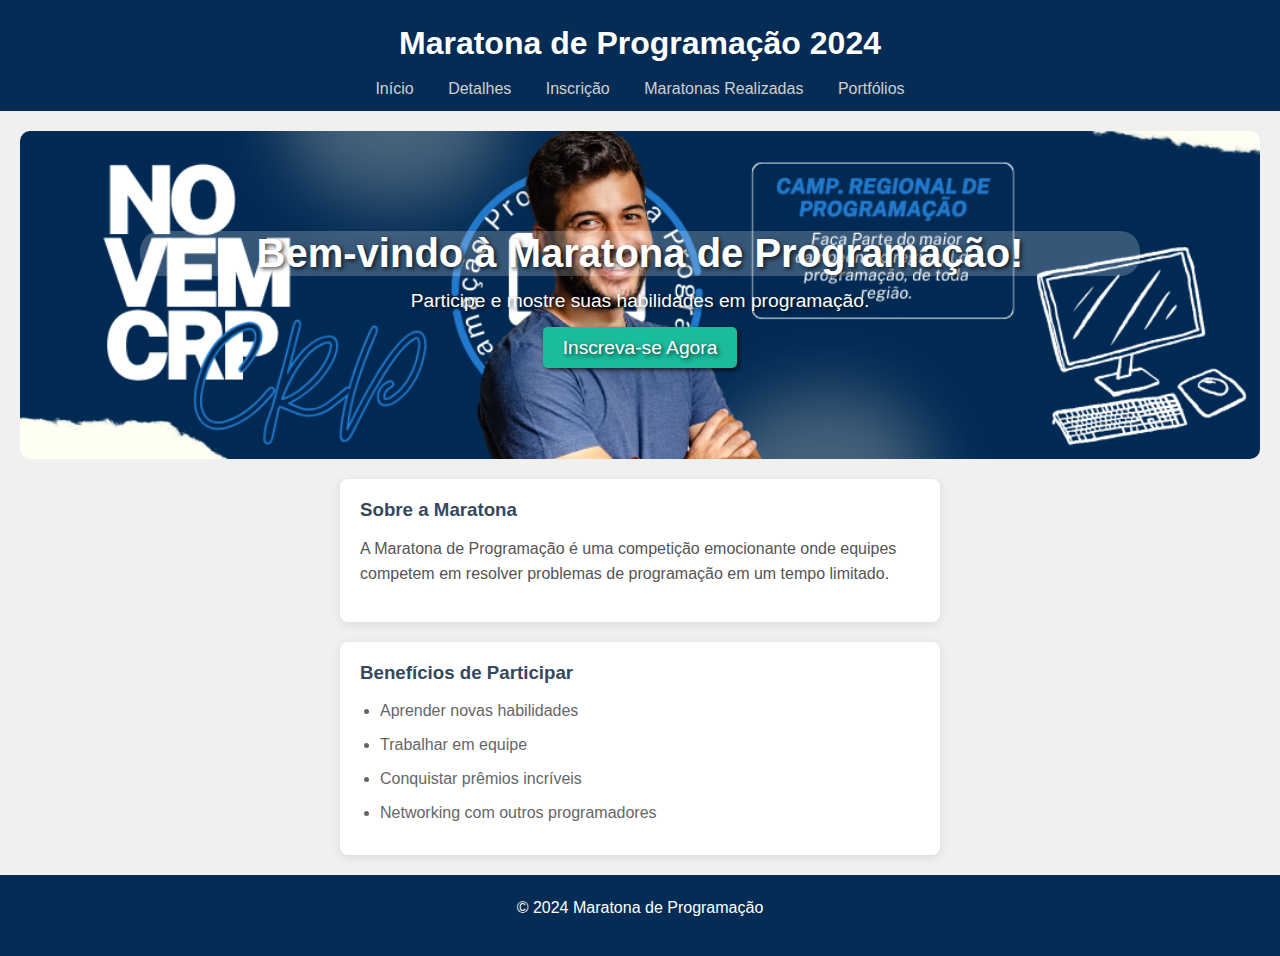
<file: index.html>
<!DOCTYPE html>
<html lang="pt-BR">
<link rel="stylesheet" href="styles.css">
</head>

<body>


    <header>
        <div class="logo">
            <h1>Maratona de Programação 2024</h1>
        </div>
        <nav>
            <ul>
                <li><a href="index.html">Início</a></li>
                <li><a href="detalhes.html">Detalhes</a></li>
                <li><a href="inscricao.html">Inscrição</a></li>
                <li><a href="realizadas.html">Maratonas Realizadas</a></li>
                <li><a href="/Portifolio/portifolios.html">Portfólios</a></li>
            </ul>
        </nav>
    </header>

    <main>
        <section class="banner">
            <h2>Bem-vindo à Maratona de Programação!</h2>
            <p>Participe e mostre suas habilidades em programação.</p>
            <a href="inscricao.html" class="btn-inscrever">Inscreva-se Agora</a>
        </section>

        <section class="informacoes">
            <h3>Sobre a Maratona</h3>
            <p>A Maratona de Programação é uma competição emocionante onde equipes competem em resolver problemas de programação em um tempo limitado.</p>
        </section>

        <section class="beneficios">
            <h3>Benefícios de Participar</h3>
            <ul>
                <li>Aprender novas habilidades</li>
                <li>Trabalhar em equipe</li>
                <li>Conquistar prêmios incríveis</li>
                <li>Networking com outros programadores</li>
            </ul>
        </section>
    </main>

    <footer>
        <p>&copy; 2024 Maratona de Programação</p>
    </footer>
</body>

</html>
</file>
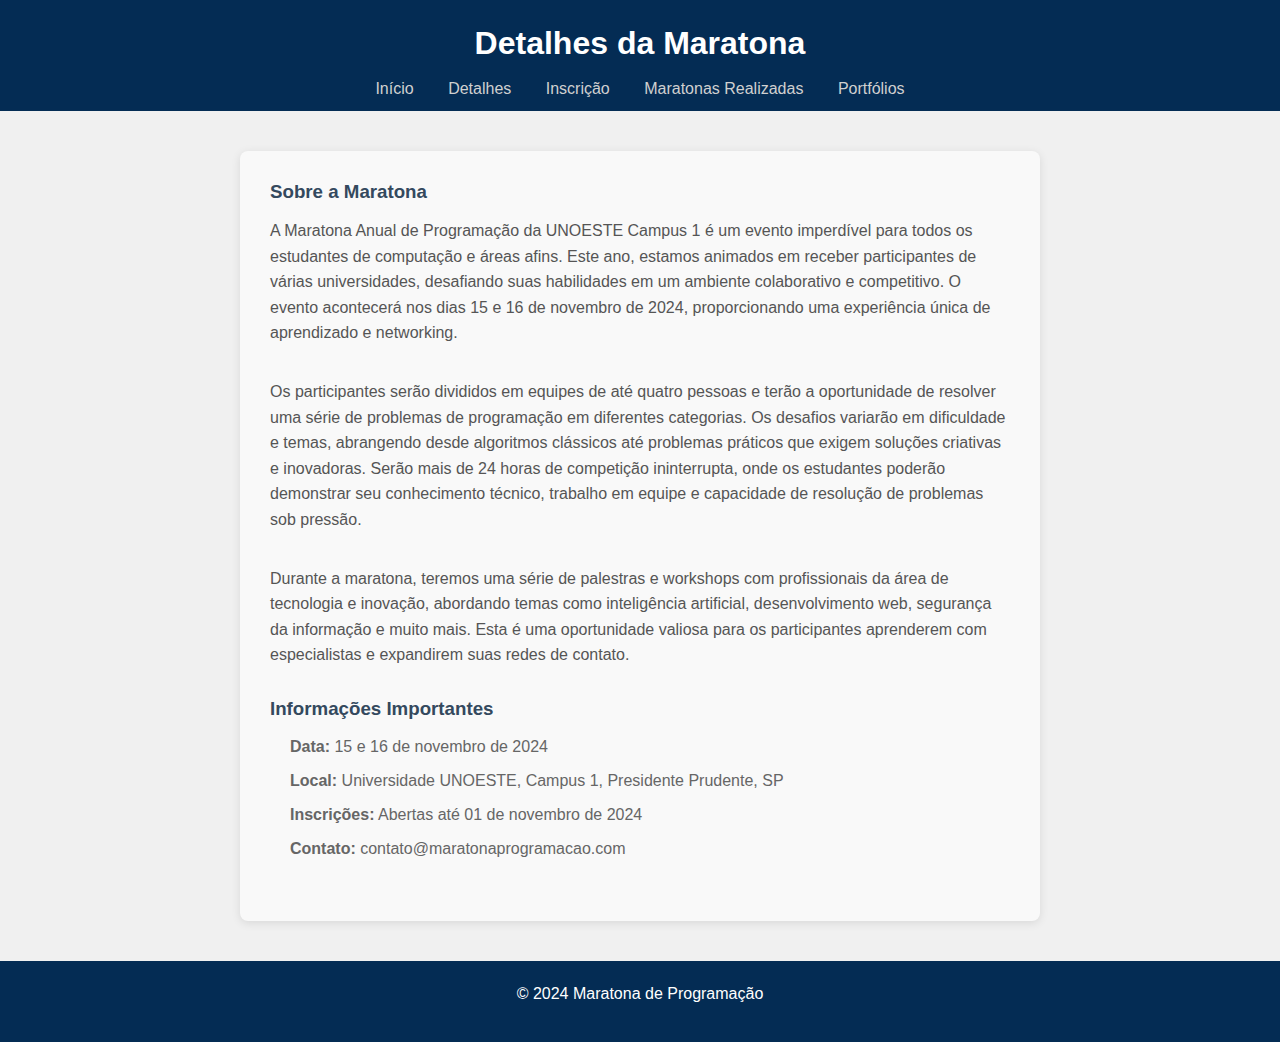
<file: detalhes.html>
<!DOCTYPE html>
<html lang="pt-BR">

<head>
    <meta charset="UTF-8">
    <meta name="viewport" content="width=device-width, initial-scale=1.0">
    <title>Detalhes da Maratona</title>
    <link rel="stylesheet" href="styles.css">
</head>

<body>
    <header>
        <div class="logo">
            <h1>Detalhes da Maratona</h1>
        </div>
        <nav>
            <ul>
                <li><a href="index.html">Início</a></li>
                <li><a href="detalhes.html">Detalhes</a></li>
                <li><a href="inscricao.html">Inscrição</a></li>
                <li><a href="realizadas.html">Maratonas Realizadas</a></li>
                <li><a href="/Portifolio/portifolios.html">Portfólios</a></li>
            </ul>
        </nav>
    </header>

    <main>
        <section class="detalhes">
            <div class="descricao">
                <h3>Sobre a Maratona</h3>
                <p>A Maratona Anual de Programação da UNOESTE Campus 1 é um evento imperdível para todos os estudantes de computação e áreas afins. Este ano, estamos animados em receber participantes de várias universidades, desafiando suas habilidades em
                    um ambiente colaborativo e competitivo. O evento acontecerá nos dias 15 e 16 de novembro de 2024, proporcionando uma experiência única de aprendizado e networking.</p><br>
                <p>Os participantes serão divididos em equipes de até quatro pessoas e terão a oportunidade de resolver uma série de problemas de programação em diferentes categorias. Os desafios variarão em dificuldade e temas, abrangendo desde algoritmos
                    clássicos até problemas práticos que exigem soluções criativas e inovadoras. Serão mais de 24 horas de competição ininterrupta, onde os estudantes poderão demonstrar seu conhecimento técnico, trabalho em equipe e capacidade de resolução
                    de problemas sob pressão.</p><br>
                <p>Durante a maratona, teremos uma série de palestras e workshops com profissionais da área de tecnologia e inovação, abordando temas como inteligência artificial, desenvolvimento web, segurança da informação e muito mais. Esta é uma oportunidade
                    valiosa para os participantes aprenderem com especialistas e expandirem suas redes de contato.</p>
            </div>

            <div class="info">
                <h3>Informações Importantes</h3>
                <ul>
                    <li><strong>Data:</strong> 15 e 16 de novembro de 2024</li>
                    <li><strong>Local:</strong> Universidade UNOESTE, Campus 1, Presidente Prudente, SP</li>
                    <li><strong>Inscrições:</strong> Abertas até 01 de novembro de 2024</li>
                    <li><strong>Contato:</strong> contato@maratonaprogramacao.com</li>
                </ul>
            </div>
        </section>

    </main>

    <footer>
        <p>&copy; 2024 Maratona de Programação</p>
    </footer>
</body>

</html>
</file>
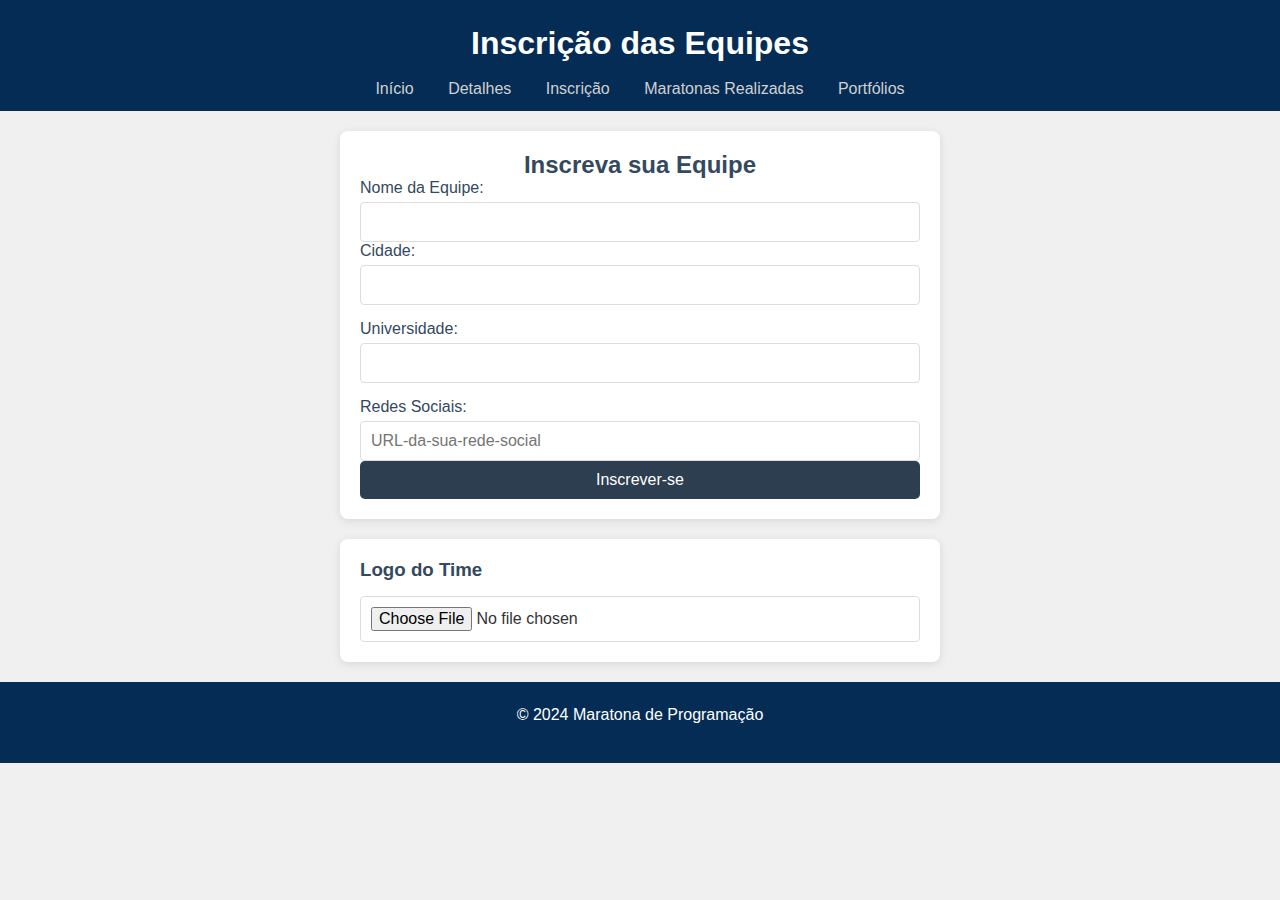
<file: inscricao.html>
<!DOCTYPE html>
<html lang="pt-BR">

<head>
    <meta charset="UTF-8">
    <meta name="viewport" content="width=device-width, initial-scale=1.0">
    <title>Inscrição das Equipes</title>
    <link rel="stylesheet" href="styles.css">
</head>

<body>
    <header>
        <div class="logo">
            <h1>Inscrição das Equipes</h1>
        </div>
        <nav>
            <ul>
                <li><a href="index.html">Início</a></li>
                <li><a href="detalhes.html">Detalhes</a></li>
                <li><a href="inscricao.html">Inscrição</a></li>
                <li><a href="realizadas.html">Maratonas Realizadas</a></li>
                <li><a href="/Portifolio/portifolios.html">Portfólios</a></li>
            </ul>
        </nav>
    </header>

    <main>
        <section class="inscricao">
            <h2>Inscreva sua Equipe</h2>
            <form action="#" method="POST">
                <label for="nome-equipe">Nome da Equipe:</label>
                <input type="text" id="nome-equipe" name="nome-equipe" required>

                <div class="form-group">
                    <label for="cidade">Cidade:</label>
                    <input type="text" id="cidade" name="cidade" list="cidades" required>
                    <datalist id="cidades">
                        <option value="Presidente Bernardes"></option>
                        <option value="Presidente Epitácio"></option>
                        <option value="Presidente Venceslau"></option>
                        <option value="Quatá"></option>
                        <option value="Rancharia"></option>
                        <option value="Regente Feijó"></option>
                        <option value="Ribeirão dos Índios"></option>
                        <option value="Rinópolis"></option>
                        <option value="Sagres"></option>
                        <option value="Sandovalina"></option>
                        <option value="Santa Inês"></option>
                        <option value="Santo Anastácio"></option>
                        <option value="Santo Expedito"></option>
                        <option value="Santo Inácio"></option>
                        <option value="Taciba"></option>
                        <option value="Tarabai"></option>
                        <option value="OUTRA"></option>
                    </datalist>
                </div>

                <div class="form-group">
                    <label for="universidade">Universidade:</label>
                    <input type="text" id="universidade" name="universidade" list="universidades" required>
                    <datalist id="universidades">
                        <option value="Uniguairacá"></option>
                        <option value="FIAETPP"></option>
                        <option value="UNOESTE"></option>
                        <option value="UNIFIL"></option>
                        <option value="UNESP"></option>
                        <option value="UNIMAR"></option>
                        <option value="UNICESUMAR"></option>
                        <option value="UNISANTA"></option>
                    </datalist>
                </div>

                <label for="redes-sociais">Redes Sociais:</label>
                <input type="url" id="redes-sociais" name="redes-sociais" placeholder="URL-da-sua-rede-social" required>

                <button type="submit">Inscrever-se</button>
            </form>
        </section>

        <div class="logo-container">
            <h3>Logo do Time</h3>
            <div class="logo-upload">
                <input type="file" accept="image/*">
            </div>
        </div>
    </main>

    <footer>
        <p>&copy; 2024 Maratona de Programação</p>
    </footer>
</body>

</html>
</file>
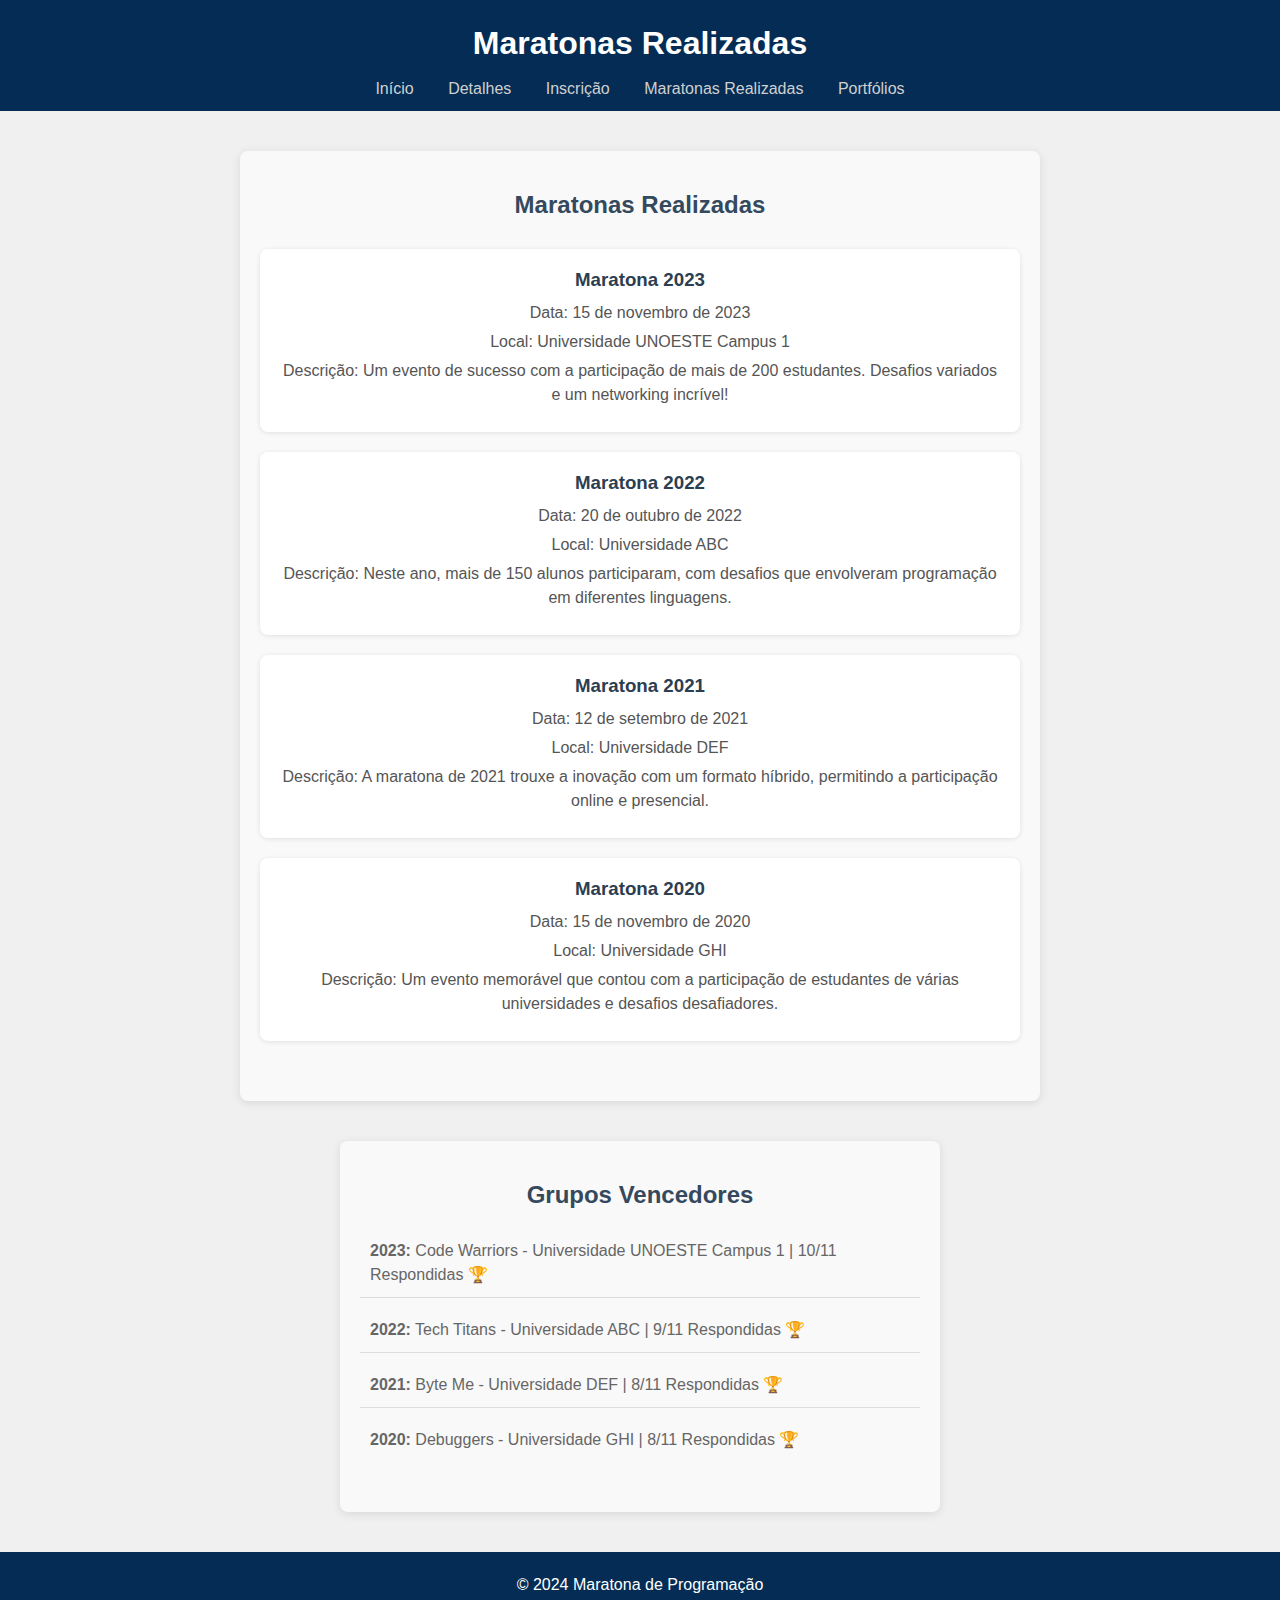
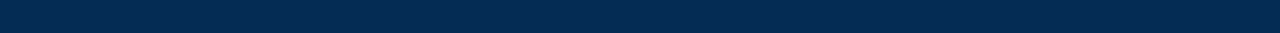
<file: realizadas.html>
<!DOCTYPE html>
<html lang="pt-BR">

<head>
    <meta charset="UTF-8">
    <meta name="viewport" content="width=device-width, initial-scale=1.0">
    <title>Maratonas Realizadas</title>
    <link rel="stylesheet" href="styles.css">
</head>

<body>
    <header>
        <div class="logo">
            <h1>Maratonas Realizadas</h1>
        </div>
        <nav>
            <ul>
                <li><a href="index.html">Início</a></li>
                <li><a href="detalhes.html">Detalhes</a></li>
                <li><a href="inscricao.html">Inscrição</a></li>
                <li><a href="realizadas.html">Maratonas Realizadas</a></li>
                <li><a href="/Portifolio/portifolios.html">Portfólios</a></li>
            </ul>
        </nav>
    </header>

    <main>
        <section class="maratonas-realizadas">
            <h2>Maratonas Realizadas</h2>

            <div class="maratona">
                <h3>Maratona 2023</h3>
                <p>Data: 15 de novembro de 2023</p>
                <p>Local: Universidade UNOESTE Campus 1</p>
                <p>Descrição: Um evento de sucesso com a participação de mais de 200 estudantes. Desafios variados e um networking incrível!</p>
            </div>

            <div class="maratona">
                <h3>Maratona 2022</h3>
                <p>Data: 20 de outubro de 2022</p>
                <p>Local: Universidade ABC</p>
                <p>Descrição: Neste ano, mais de 150 alunos participaram, com desafios que envolveram programação em diferentes linguagens.</p>
            </div>

            <div class="maratona">
                <h3>Maratona 2021</h3>
                <p>Data: 12 de setembro de 2021</p>
                <p>Local: Universidade DEF</p>
                <p>Descrição: A maratona de 2021 trouxe a inovação com um formato híbrido, permitindo a participação online e presencial.</p>
            </div>

            <div class="maratona">
                <h3>Maratona 2020</h3>
                <p>Data: 15 de novembro de 2020</p>
                <p>Local: Universidade GHI</p>
                <p>Descrição: Um evento memorável que contou com a participação de estudantes de várias universidades e desafios desafiadores.</p>
            </div>
        </section>
        <section class="grupos-vencedores">
            <h2>Grupos Vencedores</h2>
            <ul>
                <li><strong>2023:</strong> Code Warriors - Universidade UNOESTE Campus 1 | 10/11 Respondidas 🏆</li>
                <li><strong>2022:</strong> Tech Titans - Universidade ABC | 9/11 Respondidas 🏆</li>
                <li><strong>2021:</strong> Byte Me - Universidade DEF | 8/11 Respondidas 🏆</li>
                <li><strong>2020:</strong> Debuggers - Universidade GHI | 8/11 Respondidas 🏆</li>
            </ul>
        </section>
    </main>

    <footer>
        <p>&copy; 2024 Maratona de Programação</p>
    </footer>
</body>

</html>
</file>
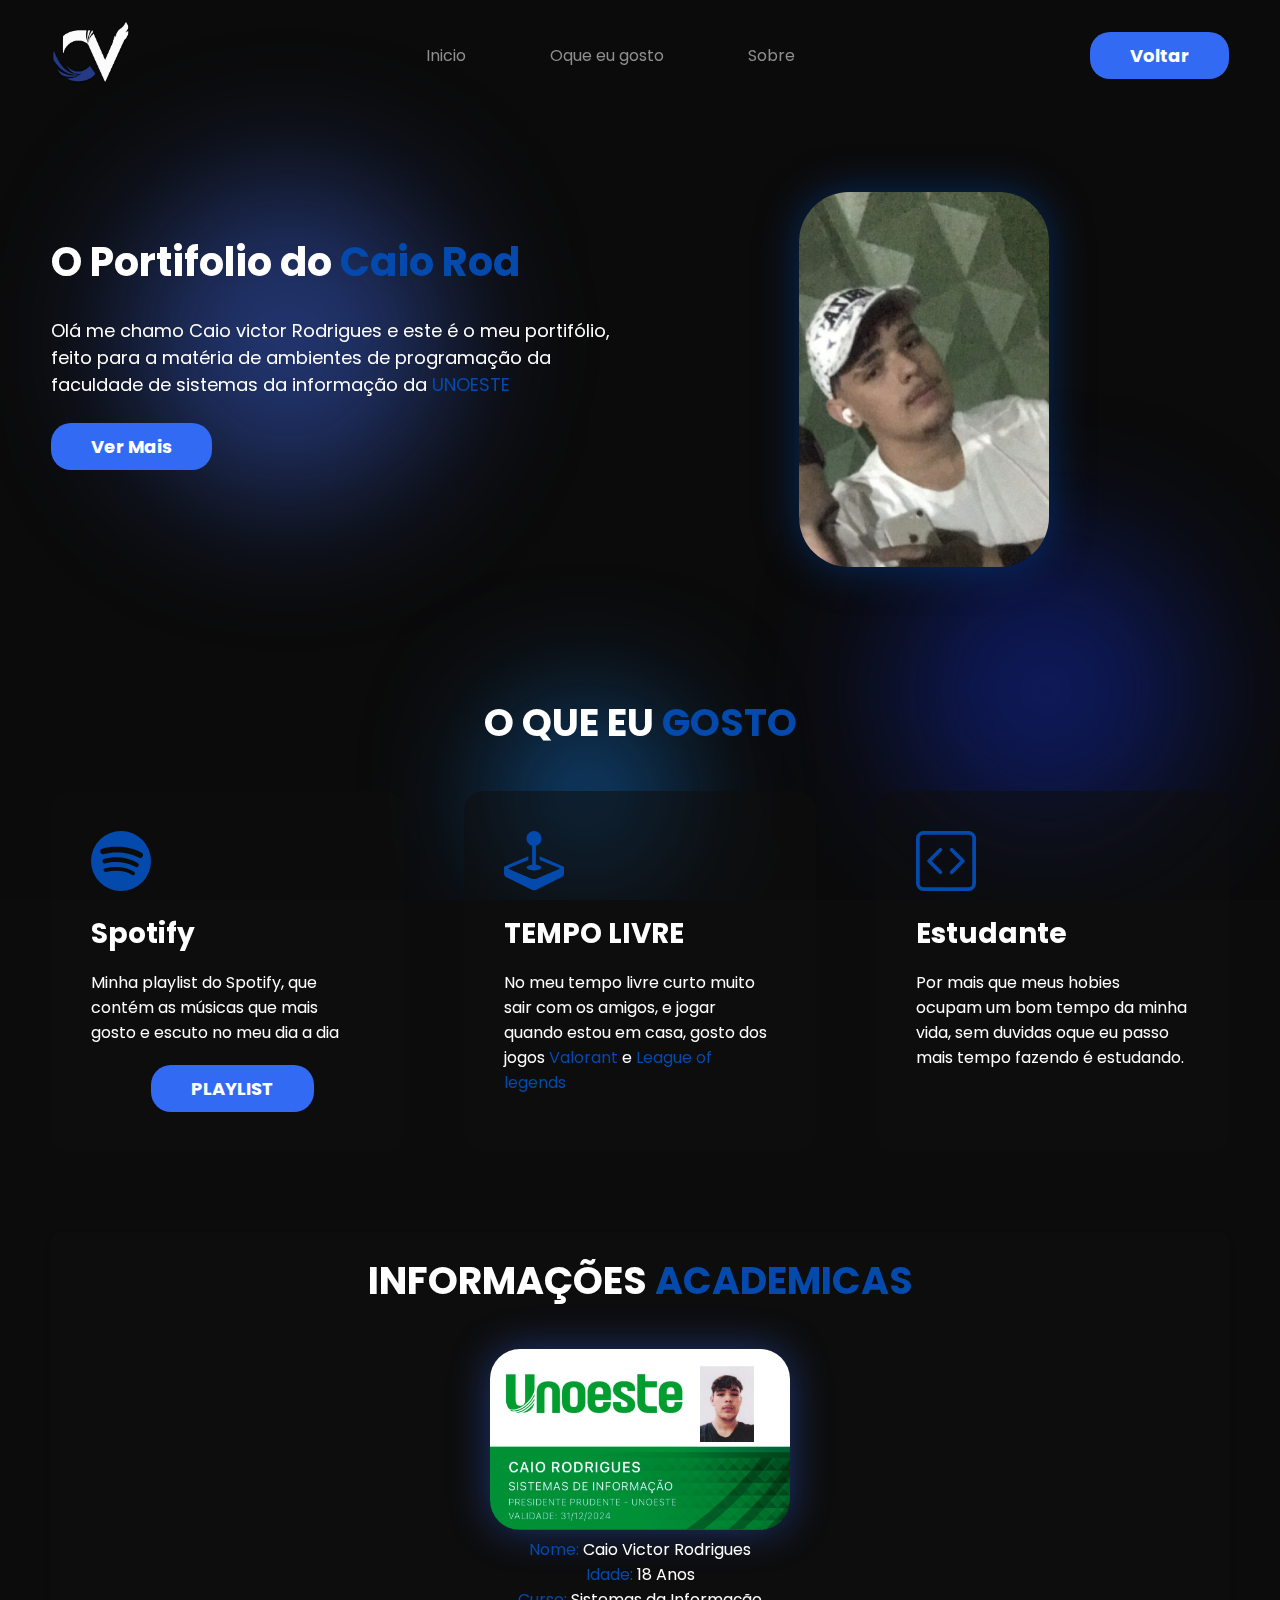
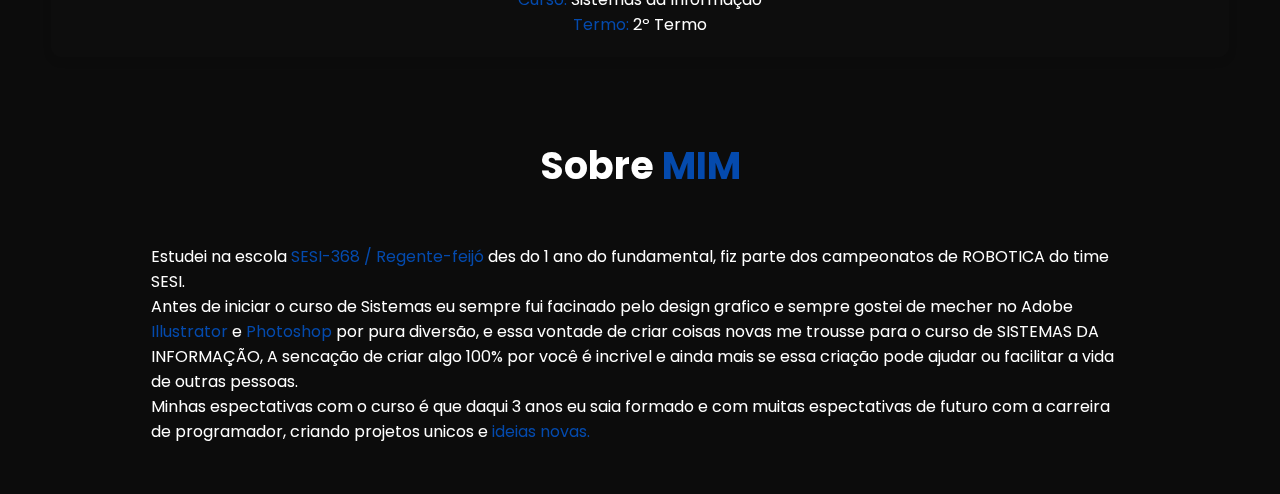
<file: Portifolio/portifolios.html>
<!DOCTYPE html>
<html lang="pt-BR">

<head>
    <meta charset="UTF-8">
    <meta name="viewport" content="width=device-width, initial-scale=1.0">
    <link rel="stylesheet" href="style.css">

    <link rel="preconnect" href="https://fonts.googleapis.com">
    <link rel="preconnect" href="https://fonts.gstatic.com" crossorigin>
    <link href="https://fonts.googleapis.com/css2?family=Poppins:wght@100;200;300;400;500;600;700;800;900&display=swap" rel="stylesheet">


    <title>Portifolio Caio</title>
</head>

<body>
    <div class="top-bar">
        <div class="background">
            <div class="circle esfera1"></div>
            <div class="circle esfera2"></div>
            <div class="circle esfera3"></div>
        </div>

        <header>
            <div class="interface">
                <div class="logo">
                    <a href="#">
                        <img src="images/logo.png" alt="Logo-Caio">
                    </a>
                </div>
                <nav class="meu-desktop">
                    <ul>
                        <li><a href="#">Inicio</a></li>
                        <li><a href="#" onclick="scrollDown()">Oque eu gosto</a></li>
                        <li><a href="#" onclick="scrollDown()">Sobre</a></li>
                    </ul>
                </nav>
                <div class="bt">
                    <a href="/index.html">
                        <button>Voltar</button>
                    </a>
                </div>
            </div>
        </header>
    </div>

    <main>
        <section class="topo-do-site">
            <div class="interface">
                <div class="flex">
                    <div class="txt-topo-site">
                        <h1>O Portifolio do <span>Caio Rod</span></h1>
                        <p>Olá me chamo Caio victor Rodrigues e este é o meu portifólio, feito para a matéria de ambientes de programação da faculdade de sistemas da informação da <span>UNOESTE</span></p>

                        <div class="bt" class="descer">
                            <button onclick="scrollDown()">Ver Mais</button>
                        </div>
                    </div>
                    <div class="img-topo-site">
                        <img src="images/pessoa.png" alt="Meu Perfil" class="topo">
                    </div>
                </div>
            </div>
        </section>
        <div id="section2">
            <section class="especialidades">
                <div class="interface">
                    <h2 class="Titulo">O QUE EU <span>GOSTO</span></h2>
                    <div class="flex">
                        <div class="especialidades-box">
                            <svg xmlns="http://www.w3.org/2000/svg" width="24" height="24" fill="currentColor" class="bi bi-spotify icon" viewBox="0 0 16 16">
                            <path d="M8 0a8 8 0 1 0 0 16A8 8 0 0 0 8 0m3.669 11.538a.5.5 0 0 1-.686.165c-1.879-1.147-4.243-1.407-7.028-.77a.499.499 0 0 1-.222-.973c3.048-.696 5.662-.397 7.77.892a.5.5 0 0 1 .166.686m.979-2.178a.624.624 0 0 1-.858.205c-2.15-1.321-5.428-1.704-7.972-.932a.625.625 0 0 1-.362-1.194c2.905-.881 6.517-.454 8.986 1.063a.624.624 0 0 1 .206.858m.084-2.268C10.154 5.56 5.9 5.419 3.438 6.166a.748.748 0 1 1-.434-1.432c2.825-.857 7.523-.692 10.492 1.07a.747.747 0 1 1-.764 1.288"/>
                        </svg>
                            <h3>Spotify</h3>
                            <p>Minha playlist do Spotify, que contém as músicas que mais gosto e escuto no meu dia a dia</p>
                            <div class="bt-playlist">
                                <a href="https://open.spotify.com/playlist/70RftUJ5pIP2nL0e7MNBgl?si=7461fa11a8a74e09">
                                    <button>PLAYLIST</button>
                                </a>
                            </div>
                        </div>
                        <div class="especialidades-box">
                            <svg xmlns="http://www.w3.org/2000/svg" width="16" height="16" fill="currentColor" class="bi bi-joystick icon" viewBox="0 0 16 16">
                            <path d="M10 2a2 2 0 0 1-1.5 1.937v5.087c.863.083 1.5.377 1.5.726 0 .414-.895.75-2 .75s-2-.336-2-.75c0-.35.637-.643 1.5-.726V3.937A2 2 0 1 1 10 2"/>
                            <path d="M0 9.665v1.717a1 1 0 0 0 .553.894l6.553 3.277a2 2 0 0 0 1.788 0l6.553-3.277a1 1 0 0 0 .553-.894V9.665c0-.1-.06-.19-.152-.23L9.5 6.715v.993l5.227 2.178a.125.125 0 0 1 .001.23l-5.94 2.546a2 2 0 0 1-1.576 0l-5.94-2.546a.125.125 0 0 1 .001-.23L6.5 7.708l-.013-.988L.152 9.435a.25.25 0 0 0-.152.23"/>
                        </svg>
                            <h3>TEMPO LIVRE</h3>
                            <p>No meu tempo livre curto muito sair com os amigos, e jogar quando estou em casa, gosto dos jogos <span>Valorant</span> e <span>League of legends</span> </p>
                        </div>
                        <div class="especialidades-box">
                            <svg xmlns="http://www.w3.org/2000/svg" width="16" height="16" fill="currentColor" class="bi bi-code-square icon" viewBox="0 0 16 16">
                            <path d="M14 1a1 1 0 0 1 1 1v12a1 1 0 0 1-1 1H2a1 1 0 0 1-1-1V2a1 1 0 0 1 1-1zM2 0a2 2 0 0 0-2 2v12a2 2 0 0 0 2 2h12a2 2 0 0 0 2-2V2a2 2 0 0 0-2-2z"/>
                            <path d="M6.854 4.646a.5.5 0 0 1 0 .708L4.207 8l2.647 2.646a.5.5 0 0 1-.708.708l-3-3a.5.5 0 0 1 0-.708l3-3a.5.5 0 0 1 .708 0m2.292 0a.5.5 0 0 0 0 .708L11.793 8l-2.647 2.646a.5.5 0 0 0 .708.708l3-3a.5.5 0 0 0 0-.708l-3-3a.5.5 0 0 0-.708 0"/>
                        </svg>
                            <h3>Estudante</h3>
                            <p>Por mais que meus hobies ocupam um bom tempo da minha vida, sem duvidas oque eu passo mais tempo fazendo é estudando. </p>
                        </div>
                    </div>
                </div>
            </section>
        </div>
    </main>
    <script>
        // descer
        function scrollDown() {
            document.getElementById("section2").scrollIntoView({
                behavior: "smooth"
            });
        }
    </script>
    <script>
        // descer
        function scrollDown() {
            document.getElementById("section3").scrollIntoView({
                behavior: "smooth"
            });
        }
    </script>

    <div id="section3">
        <section class="especialidades">
            <div class="cartao">
                <h2 class="Titulo">INFORMAÇÕES <span>ACADEMICAS</span></h2>
                <img src="images/card.jpg" class="card" alt="Imagem de cartão">
                <p><span>Nome:</span> Caio Victor Rodrigues</p>
                <p><span>Idade:</span> 18 Anos</p>
                <p><span>Curso:</span> Sistemas da Informação</p>
                <p><span>Termo:</span> 2º Termo</p>
            </div>
        </section>
    </div>
    </div>
    <section class="especialidades">
        <h2 class="Titulo">Sobre <span>MIM</span></h2>
        <p class="baixo">Estudei na escola <span> SESI-368 / Regente-feijó</span> des do 1 ano do fundamental, fiz parte dos campeonatos de ROBOTICA do time SESI.<br> Antes de iniciar o curso de Sistemas eu sempre fui facinado pelo design grafico e sempre gostei de mecher
            no Adobe <span>Illustrator</span> e
            <span>Photoshop</span> por pura diversão, e essa vontade de criar coisas novas me trousse para o curso de SISTEMAS DA INFORMAÇÃO, A sencação de criar algo 100% por você é incrivel e ainda mais se essa criação pode ajudar ou facilitar a vida
            de outras pessoas.<br> Minhas espectativas com o curso é que daqui 3 anos eu saia formado e com muitas espectativas de futuro com a carreira de programador, criando projetos unicos e <span>ideias novas.</span></p>
    </section>
</body>

</html>
</file>
<file: styles.css>
* {
    margin: 0;
    padding: 0;
    box-sizing: border-box;
}

body {
    font-family: Arial, sans-serif;
    background-color: #f0f0f0;
    color: #333;
}

header {
    background-color: #042c54;
    color: white;
    padding: 10px;
    text-align: center;
}

header h1 {
    margin: 15px;
}


/* EFEITO */

header a:hover {
    color: rgb(255, 255, 255);
    transform: scale(1.05);
    box-shadow: 20 20 #fff;
    text-shadow: 2px 2px 4px rgba(0, 0, 0, 0.7);
    transition: .5s;
}

nav ul {
    list-style-type: none;
    padding: 0;
}

nav ul li {
    display: inline;
    margin: 0 15px;
}

nav ul li a {
    color: rgb(208, 208, 208);
    text-decoration: none;
}

.banner {
    background-image: url('/img/banner.png');
    background-size: cover;
    background-position: center;
    color: white;
    text-align: center;
    padding: 100px 120px;
    margin: 20px;
    border-radius: 10px;
}

.banner h2 {
    font-size: 2.5em;
    margin-bottom: 10px;
    color: white;
    text-shadow: 2px 2px 4px rgba(0, 0, 0, 0.7);
    background-color: rgba(255, 255, 255, 0.212);
    border-radius: 20px;
}

.banner p {
    font-size: 1.2em;
    margin-bottom: 20px;
    color: rgb(255, 255, 255);
    text-shadow: 2px 2px 4px rgba(0, 0, 0, 0.7);
}

.btn-inscrever {
    background-color: #1abc9c;
    color: white;
    padding: 10px 20px;
    border: none;
    border-radius: 5px;
    text-decoration: none;
    font-size: 1.2em;
    text-shadow: 2px 2px 4px rgba(0, 0, 0, 0.7);
    box-shadow: 2px 2px 4px rgba(0, 0, 0, 0.7);
}

.btn-inscrever:hover {
    background-color: #16a085;
}


/* Estilo para Seções Informativas */

.inscricao {
    background-color: white;
    border-radius: 8px;
    box-shadow: 0 2px 10px rgba(0, 0, 0, 0.1);
    max-width: 600px;
    margin: 20px auto;
    padding: 20px;
}

h2 {
    text-align: center;
    color: #34495e;
}

.informacoes,
.beneficios {
    background-color: white;
    border-radius: 8px;
    box-shadow: 0 2px 10px rgba(0, 0, 0, 0.1);
    max-width: 600px;
    margin: 20px auto;
    padding: 20px;
}

.informacoes h3,
.beneficios h3 {
    color: #34495e;
}

.beneficios ul {
    list-style-type: disc;
    padding-left: 20px;
}

.form-group {
    margin-bottom: 15px;
}

label {
    display: block;
    margin-bottom: 5px;
    color: #34495e;
}

input[type="text"],
input[type="url"],
input[type="file"] {
    width: 100%;
    padding: 10px;
    border: 1px solid #ddd;
    border-radius: 4px;
    font-size: 16px;
}

button {
    background-color: #2c3e50;
    color: white;
    padding: 10px 15px;
    border: none;
    border-radius: 5px;
    font-size: 16px;
    cursor: pointer;
    width: 100%;
}

button:hover {
    background-color: #1abc9c;
}

.logo-container {
    background-color: white;
    border-radius: 8px;
    box-shadow: 0 2px 10px rgba(0, 0, 0, 0.1);
    max-width: 600px;
    margin: 20px auto;
    padding: 20px;
}

.logo-upload {
    display: flex;
    justify-content: center;
    align-items: center;
}

footer {
    background-color: #042c54;
    color: white;
    text-align: center;
    padding: 20px;
    position: relative;
    bottom: 0;
    width: 100%;
}

footer p {
    color: white;
}

.detalhes {
    background-color: #f9f9f9;
    border-radius: 8px;
    box-shadow: 0 2px 10px rgba(0, 0, 0, 0.1);
    max-width: 800px;
    margin: 40px auto;
    padding: 30px;
}

.descricao,
.info {
    margin-bottom: 30px;
}

h3 {
    color: #34495e;
    margin-bottom: 15px;
}

p {
    line-height: 1.6;
    margin-bottom: 15px;
    color: #555;
}

ul {
    list-style-type: none;
    padding-left: 20px;
}

ul li {
    margin-bottom: 10px;
    color: #666;
    line-height: 1.5;
}


/* REALIZADAS */

.maratonas-realizadas {
    background-color: #f9f9f9;
    padding: 40px 20px;
    border-radius: 8px;
    box-shadow: 0 2px 10px rgba(0, 0, 0, 0.1);
    max-width: 800px;
    margin: 40px auto;
    text-align: center;
}

.maratonas-realizadas h2 {
    color: #34495e;
    margin-bottom: 30px;
}

.maratona {
    background-color: white;
    border-radius: 8px;
    box-shadow: 0 1px 5px rgba(0, 0, 0, 0.1);
    padding: 20px;
    margin-bottom: 20px;
}

.maratona h3 {
    color: #2c3e50;
    margin-bottom: 10px;
}

.maratona p {
    line-height: 1.5;
    color: #555;
    margin-bottom: 5px;
}

.grupos-vencedores {
    background-color: #f9f9f9;
    padding: 40px 20px;
    border-radius: 8px;
    max-width: 600px;
    margin: 40px auto;
    text-align: left;
    box-shadow: 0 2px 10px rgba(0, 0, 0, 0.1);
}

.grupos-vencedores h2 {
    color: #34495e;
    margin-bottom: 20px;
}

.grupos-vencedores ul {
    list-style-type: none;
    padding-left: 0;
}

.grupos-vencedores li {
    padding: 10px;
    border-bottom: 1px solid #ddd;
}

.grupos-vencedores li:last-child {
    border-bottom: none;
}
</file>
<file: Portifolio/style.css>
.background {
    position: fixed;
    top: 0;
    left: 0;
    width: 100%;
    height: 100%;
    z-index: -2; 
    background-color: rgba(11, 11, 11, 0.566);
    backdrop-filter: blur(15px);
    overflow: hidden;
  }

 
  .background .circle {
    position: absolute;
    border-radius: 50%;
    filter: blur(70px); 
    animation: floating 20s infinite ease-in-out;
  }
  
  .esfera1 {
    width: 320px;
    height: 320px;
    top: 20%;
    left: 10%;
    background-color: #3d68e973;
  }
  
  .esfera2 {
    width: 300px;
    height: 300px;
    top: 60%;
    left: 70%;
    background-color: #122ab578;
  }
  
  .esfera3 {
    width: 150px;
    height: 150px;
    top: 80%;
    left: 40%;
    background-color: #1266b5;
  }
  
  @keyframes floating {
    0% { transform: translateY(0) translateX(0); }
    50% { transform: translateY(-35px) translateX(35px); }
    100% { transform: translateY(10) translateX(10); }
  }
  

  .main-content {
    position: relative;
    z-index: 1; 
    padding: 20px;
  }






*{ /* Estilo geral */
    margin: 0;
    padding: 0;
    box-sizing: border-box;
    font-family: 'Poppins', sans-serif;
}
body

{
    height: 100vh;
    background-color: rgb(12, 12, 12);
}

.interface
{
    max-width: 1280px;
    margin: 0 auto;

}

.flex
{
    display: flex;
}

img
{
    width: 80px;
}

/*-----CABEÇALHO-----*/

header
{
    padding: 20px 4%;
}

header > .interface
{
    display: flex;
    align-items: center;
    justify-content: space-between;
}

header a
{
    color: rgb(143, 143, 143);
    text-decoration: none;
    display: inline-block;
    transition: .5s;
}

header a:hover
{
    color: rgb(255, 255, 255);
    transform: scale(1.05);
    box-shadow: 20 20 #fff;
}

header nav ul
{
    list-style-type: none;
}
header nav ul li
{
    display: inline-block;
    padding: 0 40px;
}
.bt button
{
    padding: 10px 40px;
    font-size: 18px;
    font-weight: 700;
    border-radius: 20px;
    cursor: pointer;
    color: rgb(255, 255, 255);
    background-color: rgb(51, 106, 244);
    border: 0;
}
.bt button:hover
{
    box-shadow: 0px 0px 25px #060943;
}
.bt
{
    position: relative;
    z-index: 2;
}

section.topo-do-site
{
    padding: 120px 4%;

}
section.topo-do-site .flex
{
    align-items: relative;
}
.topo-do-site h1
{
    color: white;
    font-size: 40px;
    line-height: 60px;
}
.topo-do-site .txt-topo-site h1 span
{
    color: #044aad;

}

.topo-do-site .txt-topo-site p span
{
    color: #044aad;

}

h2 span
{
    color: #044aad;

}

.topo-do-site p
{
    color: white;
    font-size: 18px;
    margin: 25px 0;

}
.topo
{
    width: 250px;
    margin: -40px 180px;
    border-radius: 50px ;
    box-shadow: 0 0px 40px rgba(4, 74, 173, 0.5);
    animation: movimento 2s infinite ease-in-out, rotacao 8s infinite ease-in-out;
}
@keyframes movimento {
    0% {
        transform: translateY(0);
    }
    50% {
        transform: translateY(-80px); /* Move 20px para cima */
    }
    100% {
        transform: translateY(0); /* Volta à posição inicial */
    }
}


@keyframes rotacao {
    0% {
        transform: rotate(0deg); /* Inicia sem rotação */
    }
    50% {
        transform: rotate(5deg); /* Rotaciona 10 graus à direita */
    }
    100% {
        transform: rotate(0deg); /* Volta à posição inicial */
    }
}
section.especialidades
{
    padding: 40px 4%;
}
h2.Titulo
{
    font-size: 38px;
    text-align: center;
    margin: 0 0 40px;
}
.especialidades 
{
    color: white;

}
.especialidades-box
{
    padding: 40px; 
    border-radius: 20px;
    flex: 1;
    background-color: rgba(15, 15, 15, 0.553);
    
}
.icon{
    height: 60px;
    width: 60px;
    color: #044aad;
}

.especialidades .especialidades-box h3
{
font-size: 28px;
margin: 15px 0;

}

section.especialidades .flex
{
    gap: 60px;
}

.especialidades .especialidades-box:houver
{
transform: scale(1.05);
box-shadow: 0 0 8px;
}

.especialidades-box p span
{
    color: #044aad;
    font-weight: 100    px ;
}

.especialidades .especialidades-box:houver
{
    transform: scale(1.05);
    box-shadow: 0 0 8px #fff;
}

.bt-playlist button
{
    padding: 10px 40px;
    font-size: 18px;
    font-weight: 700;
    border-radius: 20px;
    cursor: pointer;
    color: rgb(255, 255, 255);
    background-color: rgb(51, 106, 244);
    border: 0;
    margin: 20px 0 0 60px;
}
.bt-playlist button:hover
{
    box-shadow: 0px 0px 25px #060943;
}
.bt-playlist
{
    position: relative;
    z-index: 2;
}
.card
{
    width: 300px;
    border-radius: 30px;
    box-shadow:0 0 40px rgba(51, 106, 244, 0.445);
    
}
.info
{
    padding: 40px; 
    border-radius: 20px;
    flex: 1;
    background-color: rgba(15, 15, 15, 0.553);
}
.cartao {
    text-align: center; 
    background-color: rgba(15, 15, 15, 0.553);
    padding: 20px;
    border-radius: 10px;
    box-shadow: 0px 4px 8px rgba(0, 0, 0, 0.1); 
}
.baixo
{
    padding: 10px 100px;
}
.especialidades p span
{
    color: #044aad;
}
</file>
